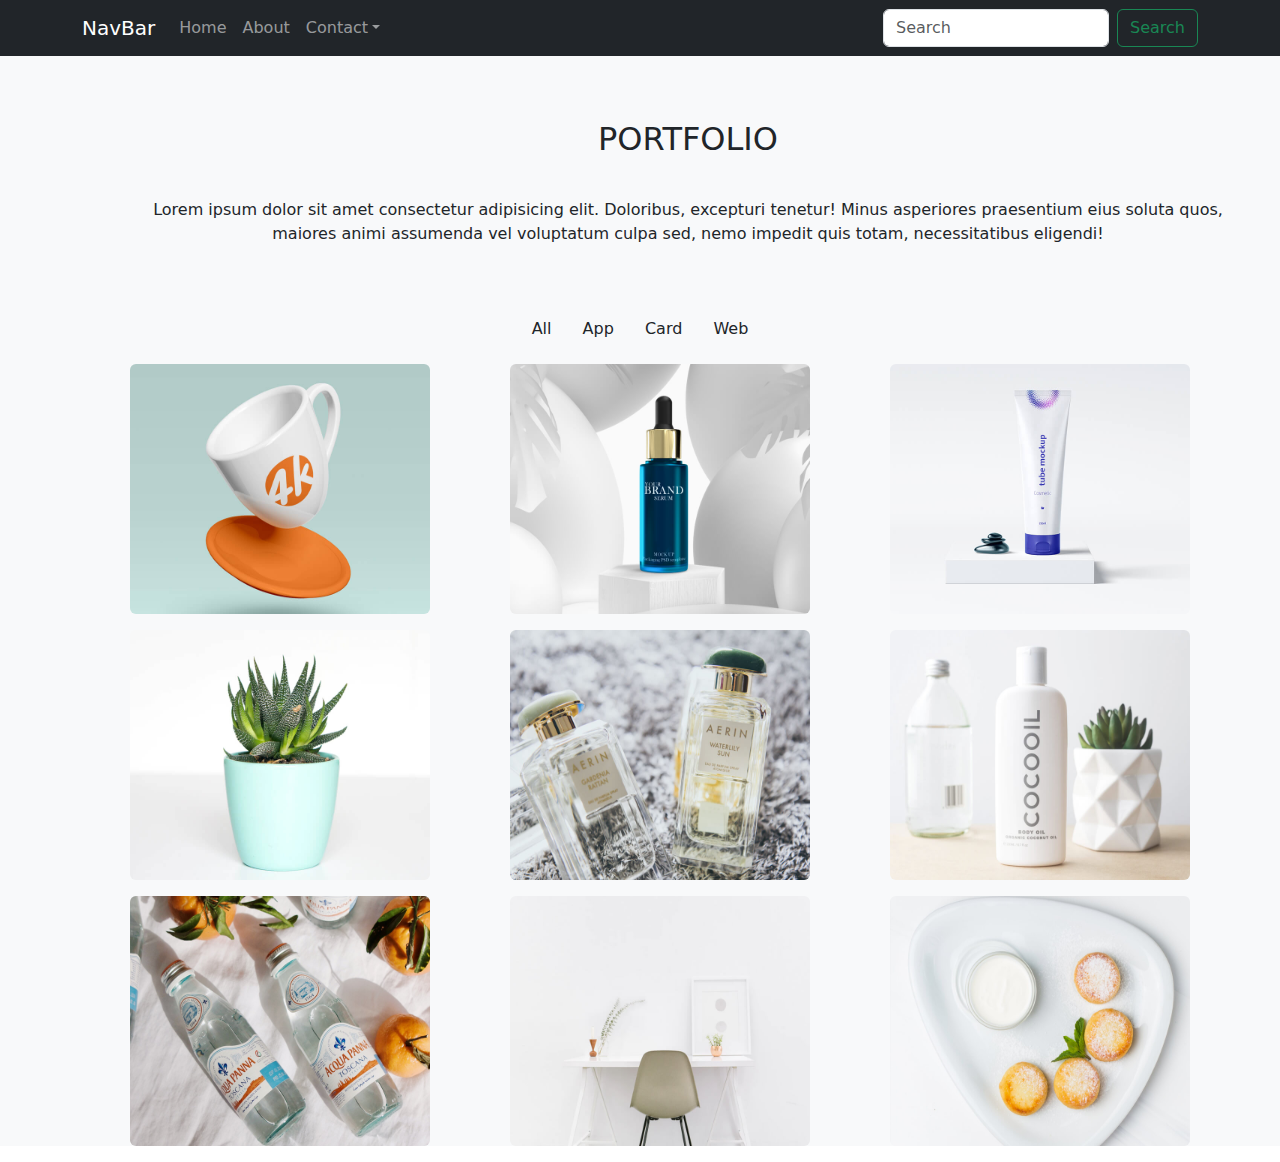
<file: portfolio.html>
<!DOCTYPE html>
<html lang="ko">

<head>
  <meta charset="UTF-8">
  <meta http-equiv="X-UA-Compatible" content="IE=edge">
  <meta name="viewport" content="width=device-width, initial-scale=1.0">
  <link rel="stylesheet" href="./css/bootstrap.min.css">
  <style>
    /* ul,
    li {
      text-decoration: none;
      list-style-type: none;
      float: left;
      margin: 10px;
      padding-left: 48px;
      padding-right: 48px;
    }

    img :hover {
      transform: scale(1.3);
      /* transition: transform .5s; */
    }
  </style>
  <title>Basic Template - 2</title>
</head>

<body>
  <!-- header start -->
  <header>
    <nav class="navbar navbar-expand-lg bg-dark navbar-dark">
      <div class="container">
        <a class="navbar-brand" href="#">NavBar</a>
        <button class="navbar-toggler" type="button" data-bs-toggle="collapse" data-bs-target="#navbarNav"
          aria-controls="navbarNav" aria-expanded="false"><span class="navbar-toggler-icon""></span></button>
        <div id=" navbarNav" class="collapse navbar-collapse">
            <!-- "collapse navbar-collapse" 펼쳐졌다 안 펼쳐졌다 -->
            <ul class="navbar-nav me-auto mb-2 mb-lg-0">
              <li class="nav-item"><a class="nav-link" href="./index.html#aaa">Home</a></li>
              <li class="nav-item"><a class="nav-link" href="#">About</a></li>
              <li class="nav-item dropdown">
                <a class="nav-link dropdown-toggle" href="#" role="button" id="navbarDropdown" data-bs-toggle="dropdown"
                  aria-expanded="false">Contact</a>
                <ul class="dropdown-menu" aria-labelledby="navbarDropdown">
                  <li><a class="dropdown-item" href="./index.html#aaa">디자인</a></li>
                  <li><a class="dropdown-item" href="#aaa">영상</a></li>
                  <li>
                    <hr class="dropdown-divider">
                  </li>
                  <li><a class="dropdown-item" href="http://www.daum.net">Web</a></li>
                </ul>
              </li>
            </ul>
            <form class="d-flex">
              <input type="search" class="form-control me-2" placeholder="Search" aria-label="Search">
              <button class="btn btn-outline-success" type="submit">Search</button>
            </form>
      </div>
      </div>
    </nav>
  </header>
  <!-- header end -->
  <main>
    <section class="bg-light">
      <div class="container">
        <div class="row">
          <div class="col-12 m-5">
            <h2 class="text-center py-3">PORTFOLIO</h2>
            <hr class="d-lg-none">
            <p class="text-center pt-3">Lorem ipsum dolor sit amet consectetur adipisicing elit. Doloribus, excepturi
              tenetur! Minus asperiores
              praesentium eius soluta quos, maiores animi assumenda vel voluptatum culpa sed, nemo impedit quis totam,
              necessitatibus eligendi!</p>
          </div>
        </div>
        <div class="container">
          <div class="text-center mb-3">
            <button class="btn filter-btn" data-filter="all">All</button>
            <button class="btn filter-btn" data-filter="design">App</button>
            <button class="btn filter-btn" data-filter="card">Card</button>
            <button class="btn filter-btn" data-filter="web">Web</button>
          </div>
        </div>

        <div class="row d-flex justify-content-evenly my-3">
          <div class="col-4">
            <img src=" ./img/portfolio-1.jpg" class="mx-5 rounded" width="300px" height="250px" alt="">
          </div>
          <div class="col-4">
            <img src="./img/portfolio-2.jpg" class="mx-5 rounded" width="300px" height="250px" alt="">
          </div>
          <div class="col-4">
            <img src="./img/portfolio-3.jpg" class="mx-5 rounded" width="300px" height="250px" alt="">
          </div>
        </div>

        <div class="row d-flex justify-content-evenly my-3">
          <div class="col-4">
            <img src=" ./img/portfolio-4.jpg" class="mx-5 rounded" width="300px" height="250px" alt="">
          </div>
          <div class="col-4">
            <img src="./img/portfolio-5.jpg" class="mx-5 rounded" width="300px" height="250px" alt="">
          </div>
          <div class="col-4">
            <img src="./img/portfolio-6.jpg" class="mx-5 rounded" width="300px" height="250px" alt="">
          </div>
        </div>

        <div class="row d-flex justify-content-evenly my-3">
          <div class="col-4">
            <img src=" ./img/portfolio-7.jpg" class="mx-5 rounded" width="300px" height="250px" alt="">
          </div>
          <div class="col-4">
            <img src="./img/portfolio-8.jpg" class="mx-5 rounded" width="300px" height="250px" alt="">
          </div>
          <div class="col-4">
            <img src="./img/portfolio-9.jpg" class="mx-5 rounded" width="300px" height="250px" alt="">
          </div>
        </div>
      </div>


      </div>
    </section>
  </main>



  <script src="./js/bootstrap.bundle.min.js"></script>
</body>

</html>
</file>
